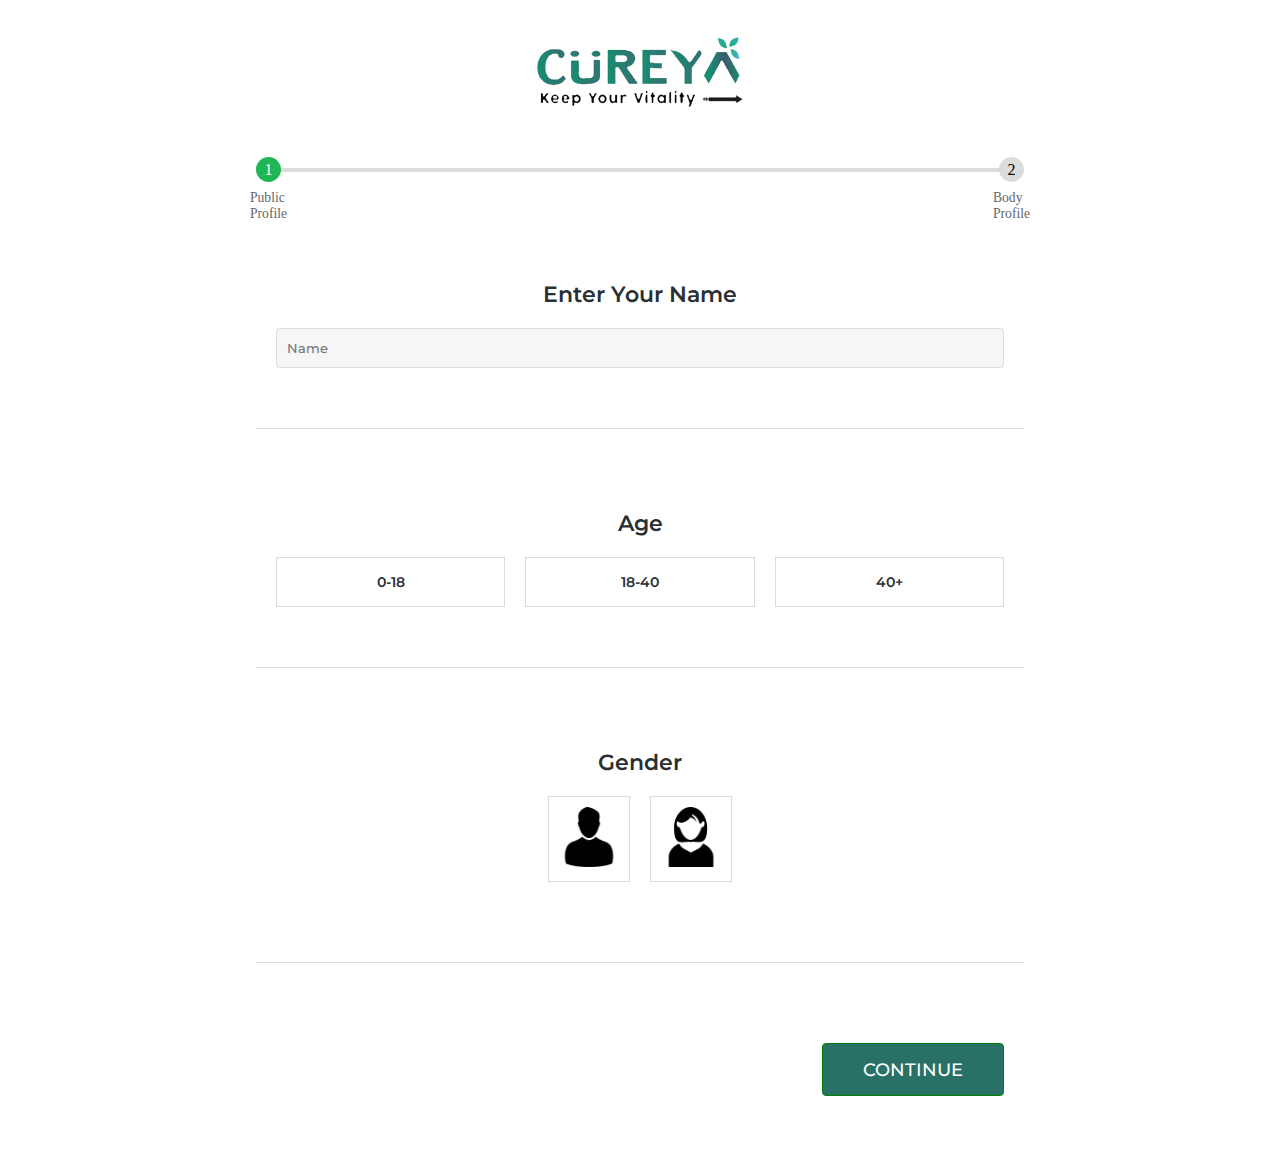
<file: diabetes.html>
<!DOCTYPE html>
<html lang="en">

<head>
    <meta charset="UTF-8">
    <meta http-equiv="X-UA-Compatible" content="IE=edge">
    <meta name="viewport" content="width=device-width, initial-scale=1.0">
    <title>Document</title>
    <link rel="stylesheet" href="./diabetes.css">

</head>

<body>

    <header>
        <div class="logo">
            <img src="./photos/WhatsApp_Image_2022-04-15_at_11.04.43_AM-removebg-preview.png" alt="">
        </div>
    </header>
    <div class="progress-bar">
        <div class="progress" id="progress"></div>

        <div class="progress-step progress-step-active f-start" data-title="Public Profile"></div>
        <div class="progress-step " data-title="Body Profile"></div>
    </div>
    <div class="container">

        <form action="form.php">

            <div class="form-step form-step-active">
                <div class="input-group">
                    <h1>Enter Your Name</h1>
                    <input class="name" type="text" name="name" id="name" placeholder="Name">
                </div>
                <div class="input-group">
                    <h1>Age</h1>
                    <div class="options">

                        <label>
                            <input type="radio" name="age" value="18">
                            <h3>0-18</h3>
                        </label>

                        <label>
                            <input type="radio" name="age" value="30">
                            <h3>18-40</h3>
                        </label>
                        <label>
                            <input type="radio" name="age" value="50">
                            <h3>40+</h3>
                        </label>
                    </div>



                </div>
                <div class="input-group">
                    <h1>Gender</h1>
                    <div class="options-gender">
                        <label class="gender">
                            <input type="radio" name="gender" value="male">
                            <div class="image">
                                <img src="./photos/male-user.png" height="60px" width="60px" alt="male.jpg">
                            </div>
                        </label>
                        <label class="gender">
                            <input type="radio" name="gender" value="female">
                            <div class="image">
                                <img src="./photos/woman-avatar.png" height="60px" width="60px" alt="female.jpg">
                            </div>
                        </label>
                    </div>
                </div>
                <div class="next">
                    <a href="#" class="btn btn-next ml-auto">CONTINUE</a>
                </div>

            </div>
            <div class="form-step ">
                <!-- <div class=" input-group">
                    <h1>Enter Your Name</h1>
                    <input class="name" type="text" name="name" id="name" placeholder="Name">
                </div> -->
                <div class="input-group for-women">
                    <h1>Are you currently pregnant</h1>
                    <div class="options-gender">
                        <label class="gender" data-title="Yes">
                            <input type="radio" name="pregnant">
                            <div class="image">
                                <img src="./photos/pregnant.png" height="100px" width="100px" alt="pregnant woman">
                            </div>
                        </label>
                        <label class="gender" data-title="No">
                            <input type="radio" name="pregnant">
                            <div class="image" data-title="No">
                                <img src="./photos/not-pregnant.png" height="100px" width="100px"
                                    alt="non-pregnant woman">
                            </div>
                        </label>
                    </div>



                </div>
                <div class="input-group">
                    <h1>Glucose Level before meal</h1>
                    <div class="options">

                        <label>
                            <input type="radio" name="glucose">
                            <h3>below 100 mg/dl</h3>
                        </label>

                        <label>
                            <input type="radio" name="glucose">
                            <h3>100-125 mg/dl</h3>
                        </label>
                        <label>
                            <input type="radio" name="glucose">
                            <h3>above 126 mg/dl</h3>
                        </label>
                    </div>
                </div>
                <div class="input-group">
                    <h1>Glucose Level after meal</h1>
                    <div class="options">

                        <label>
                            <input type="radio" name="glucose">
                            <h3>below 140 mg/dl</h3>
                        </label>

                        <label>
                            <input type="radio" name="glucose">
                            <h3>140-199 mg/dl</h3>
                        </label>
                        <label>
                            <input type="radio" name="glucose">
                            <h3>above 200 mg/dl</h3>
                        </label>
                    </div>
                </div>
                <div class="input-group">
                    <h1>Blood Pressure</h1>
                    <div class="options">

                        <label>
                            <input type="radio" name="bloodPressure">
                            <h3>Normal</h3>
                        </label>

                        <label>
                            <input type="radio" name="bloodPressure">
                            <h3>Low</h3>
                        </label>
                        <label>
                            <input type="radio" name="bloodPressure">
                            <h3>High</h3>
                        </label>
                    </div>
                </div>
                <div class="input-group">
                    <h1>Is there any change in your skin thickness currently?</h1>
                    <div class="options">

                        <label>
                            <input type="radio" name="skinThickness">
                            <h3>Yes</h3>
                        </label>

                        <label>
                            <input type="radio" name="skinThickness">
                            <h3>No</h3>
                        </label>

                    </div>
                </div>
                <div class="input-group">
                    <h1>Insulin</h1>
                    <div class="options">

                        <label>
                            <input type="radio" name="skinThickness">
                            <h3>Lorem, ipsum.</h3>
                        </label>

                        <label>
                            <input type="radio" name="skinThickness">
                            <h3>Lorem, ipsum.</h3>
                        </label>
                        <label>
                            <input type="radio" name="skinThickness">
                            <h3>Lorem, ipsum.</h3>
                        </label>
                        <label>
                            <input type="radio" name="skinThickness">
                            <h3>Lorem, ipsum.</h3>
                        </label>

                    </div>
                </div>
                <div class="input-group">
                    <h1>Body Mass Index (BMI)</h1>
                    <div class="options">

                        <label>
                            <input type="radio" name="bmi">
                            <h3>Lorem, ipsum.</h3>
                        </label>

                        <label>
                            <input type="radio" name="bmi">
                            <h3>Lorem, ipsum.</h3>
                        </label>
                        <label>
                            <input type="radio" name="bmi">
                            <h3>Lorem, ipsum.</h3>
                        </label>
                    </div>
                </div>
                <div class="input-group">
                    <h1>Diabetes Pedigree Functin</h1>
                    <div class="options">

                        <label>
                            <input type="radio" name="DPF">
                            <h3>Lorem, ipsum.</h3>bmi
                        </label>

                        <label>
                            <input type="radio" name="DPF">
                            <h3>Lorem, ipsum.</h3>
                        </label>
                        <label>
                            <input type="radio" name="DPF">
                            <h3>Lorem, ipsum.</h3>
                        </label>
                    </div>
                </div>
                <div class="next">
                    <a href="" class="btn btn-prev mr-auto">PREVIOUS</a>
                    <input type="submit" value="COMPLETE" class="btn btn-submit ml-auto">
                </div>

            </div>


        </form>
    </div>

    <script src="./app.js"></script>
</body>

</html>
</file>
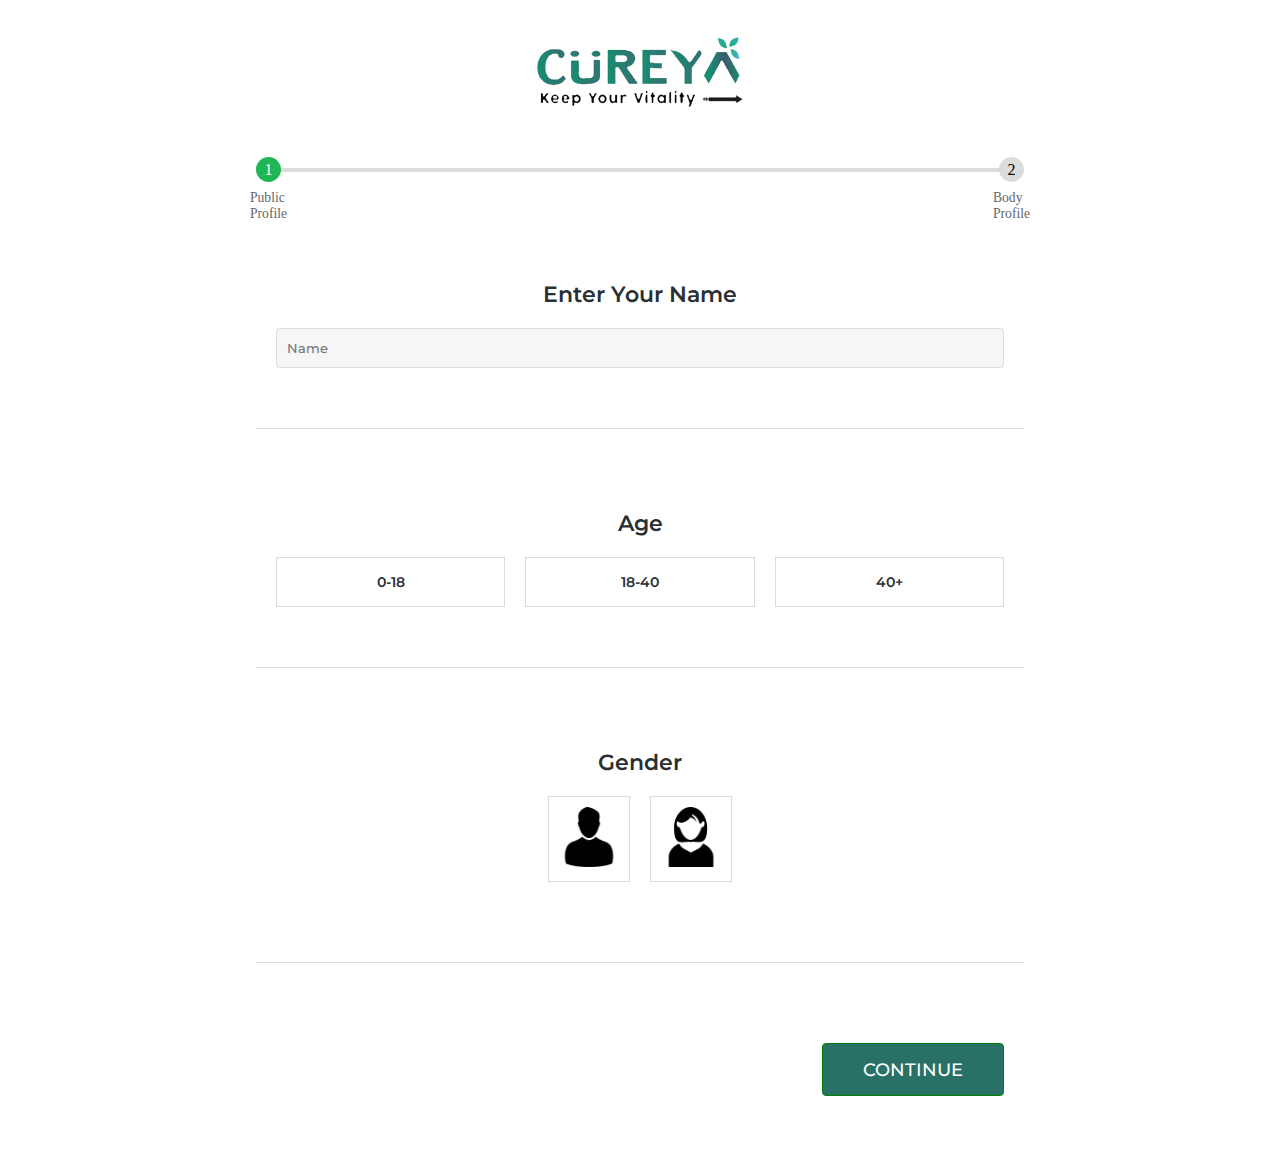
<file: lungCancer.html>
<!DOCTYPE html>
<html lang="en">

<head>
    <meta charset="UTF-8">
    <meta http-equiv="X-UA-Compatible" content="IE=edge">
    <meta name="viewport" content="width=device-width, initial-scale=1.0">
    <title>Document</title>
    <link rel="stylesheet" href="diabetes.css">

</head>

<body>
    <header>
        <div class="logo">
            <img src="./photos/WhatsApp_Image_2022-04-15_at_11.04.43_AM-removebg-preview.png" alt="">
        </div>
    </header>
    <div class="progress-bar">
        <div class="progress" id="progress"></div>

        <div class="progress-step progress-step-active f-start" data-title="Public Profile"></div>
        <div class="progress-step " data-title="Body Profile"></div>
    </div>
    <div class="container">

        <form action="form.php">

            <div class="form-step form-step-active">
                <div class="input-group">
                    <h1>Enter Your Name</h1>
                    <input class="name" type="text" name="name" id="name" placeholder="Name">
                </div>
                <div class="input-group">
                    <h1>Age</h1>
                    <div class="options">

                        <label>
                            <input type="radio" name="age" value="18">
                            <h3>0-18</h3>
                        </label>

                        <label>
                            <input type="radio" name="age" value="30">
                            <h3>18-40</h3>
                        </label>
                        <label>
                            <input type="radio" name="age" value="50">
                            <h3>40+</h3>
                        </label>
                    </div>



                </div>
                <div class="input-group">
                    <h1>Gender</h1>
                    <div class="options-gender">
                        <label class="gender">
                            <input type="radio" name="gender" value="male">
                            <div class="image">
                                <img src="./photos/male-user.png" height="60px" width="60px" alt="male.jpg">
                            </div>
                        </label>
                        <label class="gender">
                            <input type="radio" name="gender" value="female">
                            <div class="image">
                                <img src="./photos/woman-avatar.png" height="60px" width="60px" alt="female.jpg">
                            </div>
                        </label>
                    </div>
                </div>
                <div class="next">
                    <a href="#" class="btn btn-next ml-auto">CONTINUE</a>
                </div>

            </div>
            <!-- second page -->
            <div class="form-step ">
                <div class=" input-group">
                    <h1>How long you have been smoking</h1>
                    <div class="options">

                        <label>
                            <input type="radio" name="smoking">
                            <h3>Less than 5 years</h3>
                        </label>

                        <label>
                            <input type="radio" name="smoking">
                            <h3>More than 5 years</h3>
                        </label>
                        <label>
                            <input type="radio" name="smoking">
                            <h3>More than 10 years</h3>
                        </label>
                        <label>
                            <input type="radio" name="smoking">
                            <h3>Never <br> Smoked</h3>
                        </label>
                    </div>
                </div>
                <div class="input-group">
                    <h1>How often you feel anxiety</h1>
                    <div class="options">

                        <label>
                            <input type="radio" name="anxiety">
                            <h3>Never</h3>
                        </label>

                        <label>
                            <input type="radio" name="anxiety">
                            <h3>Rarely</h3>
                        </label>
                        <label>
                            <input type="radio" name="anxiety">
                            <h3>Sometime</h3>
                        </label>
                        <label>
                            <input type="radio" name="anxiety">
                            <h3>Very Often</h3>
                        </label>
                    </div>

                </div>
                <div class="input-group">
                    <h1>Do you have a problem of yellow fingers ?</h1>
                    <div class="options-gender">
                        <label class="gender" data-title="Yes">
                            <input type="radio" name="yellow-finger">
                            <div class="image">
                                <img src="./photos/Untitled design (20).png" height="100px" width="100px"
                                    alt="yellow-finger">
                            </div>
                        </label>
                        <label class="gender" data-title="No">
                            <input type="radio" name="yellow-finger">
                            <div class="image" data-title="No">
                                <img src="./photos/Untitled design (1).svg" height="100px" width="100px"
                                    alt="no-yellow-finger">
                            </div>
                        </label>
                    </div>
                </div>
                <div class="input-group">
                    <h1>Does peer pressure effect you</h1>
                    <div class="options">

                        <label>
                            <input type="radio" name="pressure">
                            <h3>Never</h3>
                        </label>

                        <label>
                            <input type="radio" name="pressure">
                            <h3>Rarely</h3>
                        </label>
                        <label>
                            <input type="radio" name="pressure">
                            <h3>Sometime</h3>
                        </label>
                        <label>
                            <input type="radio" name="pressure">
                            <h3>Very Often</h3>
                        </label>
                    </div>

                </div>
                <div class="input-group">
                    <h1>Do you have any other chronic diseases</h1>
                    <div class="options">

                        <label>
                            <input type="radio" name="chronic">
                            <h3>Yes</h3>
                        </label>

                        <label>
                            <input type="radio" name="chronic">
                            <h3>No</h3>
                        </label>

                    </div>

                </div>
                <div class="input-group">
                    <h1>Do you get tired very quickly</h1>
                    <div class="options-gender th-img">
                        <label class="gender" data-title="Never">
                            <input type="radio" name="fatigue">
                            <div class="image">
                                <img src="./photos/pngtree-full-full-of-energy-cartoon-cartoon-man-png-image_476926-removebg-preview.png"
                                    alt="yellow-finger">
                            </div>
                        </label>
                        <label class="gender" data-title="Sometime">
                            <input type="radio" name="fatigue">
                            <div class="image" data-title="No">
                                <img src="./photos/imgbin-body-feeling-tired-therapy-perspiration-nerve-others-ynT4npy48x60QxYBAkm2T3E96-removebg-preview.png"
                                    alt="no-yellow-finger">
                            </div>
                        </label>
                        <label class="gender" data-title="Regularly">
                            <input type="radio" name="fatigue">
                            <div class="image" data-title="No">
                                <img src="./photos/istockphoto-1097660438-612x612-removebg-preview.png"
                                    alt="no-yellow-finger">
                            </div>
                        </label>
                    </div>
                </div>
                <div class="input-group">
                    <h1>Do you have any kind of allergy</h1>
                    <div class="options-gender">
                        <label class="gender" data-title="Yes">
                            <input type="radio" name="allergy">
                            <div class="image">
                                <img src="./photos/antihistamines.png" height="100px" width="100px">
                            </div>
                        </label>
                        <label class="gender" data-title="No">
                            <input type="radio" name="allergy">
                            <div class="image">
                                <img src="./photos/woman.png" height="100px" width="100px">
                            </div>
                        </label>
                    </div>
                </div>
                <div class="input-group">
                    <h1>Whistling in the chest</h1>
                    <div class="options">

                        <label>
                            <input type="radio" name="chestWhistling">
                            <h3>Yes</h3>
                        </label>

                        <label>
                            <input type="radio" name="chestWhistling">
                            <h3>No</h3>
                        </label>

                    </div>
                </div>
                <div class="input-group">
                    <h1>How often do you consume alcohol</h1>
                    <div class="options">

                        <label>
                            <input type="radio" name="pressure">
                            <h3>Never</h3>
                        </label>

                        <label>
                            <input type="radio" name="pressure">
                            <h3>
                                < 5 times a week </h3>
                        </label>
                        <label>
                            <input type="radio" name="pressure">
                            <h3>>5 times a week</h3>
                        </label>

                    </div>

                </div>
                <div class="input-group">
                    <h1>How frequently did you cough?</h1>
                    <div class="options">

                        <label>
                            <input type="radio" name="coughing">
                            <h3>Not at all</h3>
                        </label>

                        <label>
                            <input type="radio" name="coughing">
                            <h3>
                                Occasionally </h3>
                        </label>
                        <label>
                            <input type="radio" name="coughing">
                            <h3>>Very much</h3>
                        </label>

                    </div>

                </div>
                <div class="input-group">
                    <h1>Shortness of breath</h1>
                    <div class="options">

                        <label>
                            <input type="radio" name="shortnessOfBreath">
                            <h3>Never</h3>
                        </label>

                        <label>
                            <input type="radio" name="shortnessOfBreath">
                            <h3>Rarely</h3>
                        </label>
                        <label>
                            <input type="radio" name="shortnessOfBreath">
                            <h3>Sometime</h3>
                        </label>
                        <label>
                            <input type="radio" name="shortnessOfBreath">
                            <h3>Very Often</h3>
                        </label>
                    </div>

                </div>
                <div class="input-group">
                    <h1>Difficulty in swallowing food</h1>
                    <div class="options-gender">
                        <label class="gender" data-title="Yes">
                            <input type="radio" name="swallow">
                            <div class="image">
                                <img src="./photos/swallowing-problem.svg" height="100px" width="100px">
                            </div>
                        </label>
                        <label class="gender" data-title="No">
                            <input type="radio" name="swallow">
                            <div class="image">
                                <img src="./photos/noswallowing.svg" height="100px" width="100px">
                            </div>
                        </label>
                    </div>
                </div>
                <div class="input-group">
                    <h1>How often do you have chest pain</h1>
                    <div class="options">

                        <label>
                            <input type="radio" name="chestPain">
                            <h3>Never</h3>
                        </label>

                        <label>
                            <input type="radio" name="chestPain">
                            <h3>
                                Sometime </h3>
                        </label>
                        <label>
                            <input type="radio" name="chestPain">
                            <h3>Regularly</h3>
                        </label>

                    </div>

                </div>
                <div class="next">
                    <a href="" class="btn btn-prev mr-auto">PREVIOUS</a>
                    <input type="submit" value="COMPLETE" class="btn btn-submit ml-auto">
                </div>
            </div>


        </form>
    </div>











    <!-- 
   
  
   
   
  
    <div class="questions">
        <p>How often do you have chest pain?</p>
        <div class="input">
            <input type="radio" name="" value="never">
            <label for="never">Never</label><br>
            <input type="radio" name="" value="sometime">
            <label for="sometime">Sometime</label><br>
            <input type="radio" name="" value="regular">
            <label for="regular">Regularly</label><br><br>
        </div>

    </div>
    <div class="question-submit">
        <input type="submit" value="Submit">
    </div>
    </form>
    </div>
    </div>


    </section> -->
    <script src="./app.js"></script>
</body>

</html>
</file>
<file: diabetes.css>
@import url('https://fonts.googleapis.com/css2?family=Montserrat:wght@100;200;300;400;500;600;700&display=swap');

*,
*::before,
*::after {
    margin: 0;
    padding: 0;
    box-sizing: border-box;
    /* background-color: #E6FEFE; */
}

header {
    display: flex;
    justify-content: center;
    align-items: center;
    margin-top: 30px;
}

h1,
h2,
h3,
h4,
h5,
h6 {
    font-family: 'Montserrat',
        sans-serif;
    text-align: center;
    color: #292f33;
}

a {
    text-decoration: none;

}

.btn {
    border: 1px solid green;
    padding: 15px 40px;

    border-radius: 4px;
}

.btn-next {
    margin-left: auto;
    background-color: rgb(41, 113, 103);
    color: white;
    font-family: 'Montserrat', sans-serif;
    font-size: 1.1rem;
    font-weight: 500;

}

.btn-submit {
    margin-left: auto;
    background-color: rgb(41, 113, 103);
    color: white;
    font-family: 'Montserrat',
        sans-serif;
    font-size: 1.1rem;
    font-weight: 500;
    cursor: pointer;

}

.btn-prev {
    color: rgb(41, 113, 103);
    font-family: 'Montserrat',
        sans-serif;
    font-size: 1.1rem;
    font-weight: 500;
}

.next {
    display: flex;
    justify-content: center;
    padding: 0 20px;
    width: 100%;
}


h1 {
    font-size: 1.4rem;
    font-weight: 600;
    margin-bottom: 20px;
}

h3 {
    font-size: .9rem;
    font-weight: 600;
}

.image {
    border: 1px solid #dcdcdc;
    padding: 10px;
}



header .logo {
    width: 250px
}

header .logo img {
    max-width: 100%;
    height: auto
}


.container {
    width: 100%;
    margin-left: auto;
    margin-right: auto;
    margin-bottom: 80px;
    padding-left: 20%;
    padding-right: 20%;
    padding-top: 50px;
}

/* 
@media only screen and(max-width:965px) {
    .container {
        width: 700px;
        margin-left: auto;
        margin-right: auto;
        margin-bottom: 80px;
    } */



/* progessbar */
.progress-bar {
    position: relative;
    display: flex;
    justify-content: flex-end;
    counter-reset: step;
    margin: 2rem 0;
    margin: 0 20%;
    margin-top: 40px;
}

.progress-bar .f-start {
    margin-right: auto;
}

.progress-bar::before,
.progress {
    content: "";
    position: absolute;
    top: 50%;
    transform: translateY(-50%);
    height: 4px;
    width: 100%;
    background-color: #dcdcdc;
    z-index: 2;
}

.progress-step {
    width: 25px;
    height: 25px;
    background-color: #dcdcdc;
    border-radius: 50%;
    display: flex;
    justify-content: center;
    align-items: center;
    z-index: 5;


}

.progress {
    background-color: #1eb753;
    width: 0%;
    z-index: 3;
}

.progress-step::before {
    counter-increment: step;
    content: counter(step);
    z-index: 4;
    background-color: transparent;

}

.progress-step::after {
    content: attr(data-title);
    position: absolute;
    top: calc(100% + 0.5rem);
    font-size: 0.85rem;
    color: #666;
    z-index: -1;

}

.progress-step-active {
    background-color: #1eb753;
    color: white;
    z-index: 100;
}

.form-step {
    display: none;
}

.form-step-active {
    display: flex;
    justify-content: center;
    align-items: center;
    flex-direction: column;
    gap: 5rem;
    margin-top: 3rem;

}

.form-step .input-group {
    border-bottom: 1px solid #dcdcdc;
    padding: 0px 20px 60px 20px;
    width: 100%;
    display: flex;
    justify-content: center;
    flex-direction: column;
}

.form-step .input-group .name {
    outline: none;
    border: 1px solid #dcdcdc;
    height: 40px;
    padding: 10px;
    font-family: 'Montserrat',
        sans-serif;
    font-weight: 500;
    color: #666;
    border-radius: 4px;
    background-color: #f6f6f6;

}

.form-step .input-group label h3 {
    border: 1px solid #dcdcdc;
    padding: 15px 25px;



}






.form-step .input-group .options {
    display: grid;
    grid-template-columns: repeat(auto-fit, minmax(120px, 1fr));
    gap: 20px;

}

.form-step .input-group .options-gender {
    display: flex;
    justify-content: center;
    align-items: center;
    gap: 20px;
    margin-bottom: 20px;
}



.input-group label {
    display: inline-block;

}

[type=radio] {
    position: absolute;
    opacity: 0;
    width: 0;
    height: 0;
}

[type=radio]+.image {
    cursor: pointer;

}

[type=radio]:checked+.image {
    background-color: rgb(152, 183, 179);
}

[type=radio]:checked+h3 {
    background-color: rgb(152, 183, 179);
}

.options-gender .gender {
    position: relative;
}

.options-gender .gender::after {
    content: attr(data-title);
    position: absolute;
    top: calc(100% + 0.5rem);
    font-size: 1.2rem;
    color: rgb(0, 0, 0);
    padding: 0 0 0 50px;


}

.input-group .th-img img {
    width: 100px;
    height: 100px;
}

.th-img .gender::after {
    content: attr(data-title);
    position: absolute;
    top: calc(100% + 0.5rem);
    font-size: 1rem;
    color: rgb(0, 0, 0);
    padding: 0 0 0 30px;
}
@media (max-width:742px){
    
}
</file>
